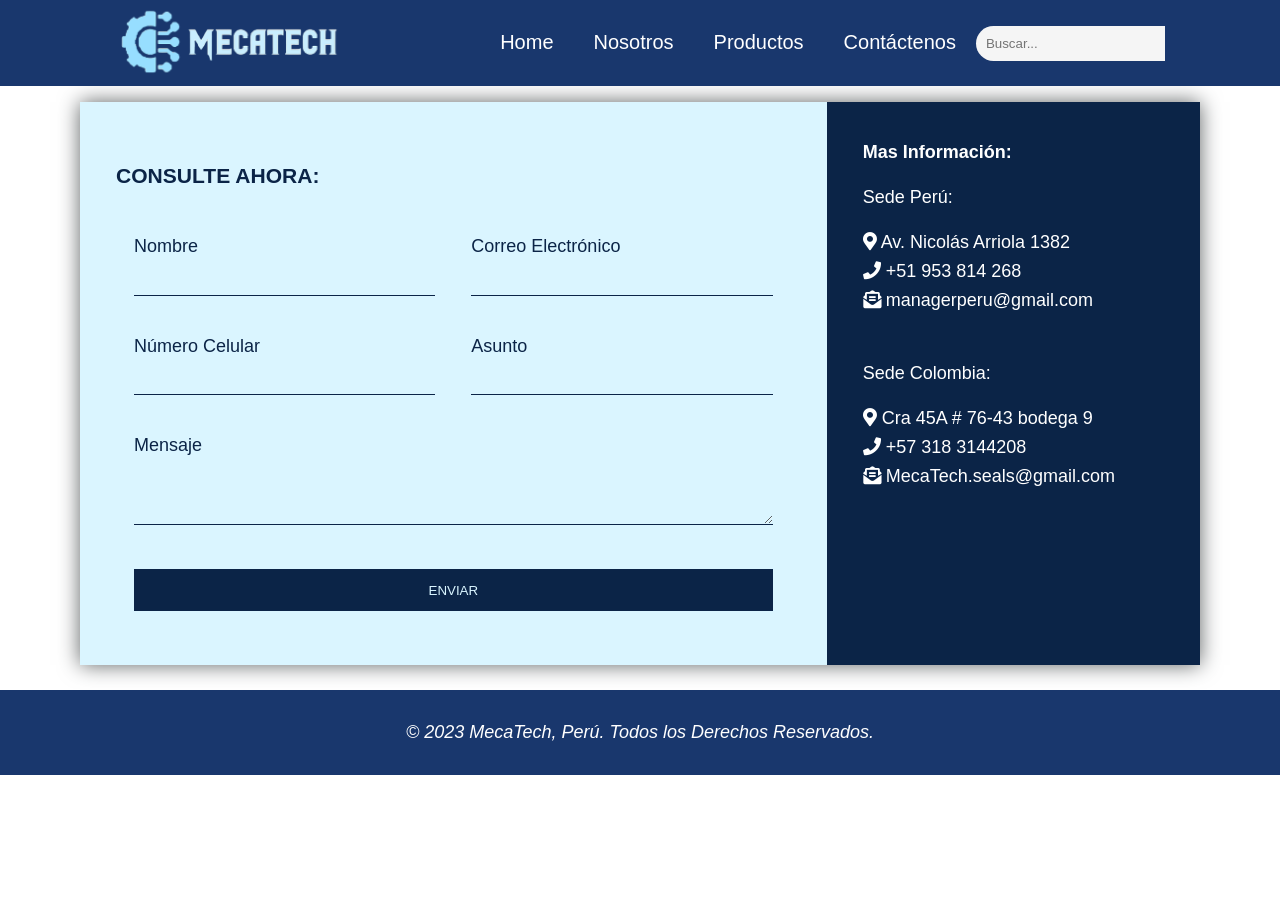
<file: FORM.html>
<!DOCTYPE html>
<html lang="es">
<head>
    <meta charset="UTF-8">
    <meta name="viewport" content="width=device-width, initial-scale=1.0">
    <meta http-equiv="X-UA-Compatible" content="ie=edge">
    <title>Contáctenos </title>
    <link rel="stylesheet" href="STYLEFORM.CSS">
    <!-- FONT AWESOME -->
    <link rel="stylesheet" href="https://use.fontawesome.com/releases/v5.8.1/css/all.css" integrity="sha384-50oBUHEmvpQ+1lW4y57PTFmhCaXp0ML5d60M1M7uH2+nqUivzIebhndOJK28anvf" crossorigin="anonymous">
    <!-- ANIMATE CSS -->
    <link rel="stylesheet" href="https://cdnjs.cloudflare.com/ajax/libs/animate.css/3.7.0/animate.min.css">
    <script src="FormScript.js"></script>


</head>
<body>


    <header id="Home">
        <nav>
            <img src="img/1logo.png" class="logo">
            <ul class="main-nav" >
                <li class="main-nav_item"><a href="index.html">Home </a></li>
                <li class="main-nav_item"><a href="Nosotros.html">Nosotros </a></li>
                <li class="main-nav_item"><a href="Productos.html">Productos </a></li>
                <li class="main-nav_item"><a href="#content">Contáctenos </a></li>
                <li>
                    <form>
                        <input type="text" placeholder="Buscar...">
                        <button type="submit"><i class="search"></i></button>
                    </form>
                </li>
            </ul>
        </nav>
    </header>
    
    <div class="content">

        <div class="contact-wrapper animated bounceInUp">
            <div class="contact-form">
                <h3>CONSULTE AHORA:</h3>
                <form action='guardar.php' method='POST' onsubmit="mostrarMensaje()">
                    <p>
                        <label>Nombre</label>
                        <input type="text" name="fullname">
                    </p>
                    <p>
                        <label>Correo Electrónico</label>
                        <input type="email" name="email">
                    </p>
                    <p>
                        <label>Número Celular</label>
                        <input type="tel" name="phone">
                    </p>
                    <p>
                        <label>Asunto</label>
                        <input type="text" name="affair">
                    </p>
                    <p class="block">
                        <label>Mensaje</label> 
                        <textarea name="message" rows="3"></textarea>
                    </p>
                    <p class="block">
                        <button type="submit" class="vibrating-button">
                            Enviar
                        </button>
                    </p>
                </form>
            </div>
            
            <div class="contact-info">
                <h4>Mas Información:</h4>
                <p>Sede Perú: </p>
                <ul>
                    <li><i class="fas fa-map-marker-alt"></i> Av. Nicolás Arriola 1382</li>
                    <li><i class="fas fa-phone"></i> +51 953 814 268</li>
                    <li><i class="fas fa-envelope-open-text"></i> managerperu@gmail.com</li>
                </ul>
                <br>
                <p>Sede Colombia: </p>
                <ul>
                    <li><i class="fas fa-map-marker-alt"></i> Cra 45A # 76-43 bodega 9</li>
                    <li><i class="fas fa-phone"></i> +57 318 3144208</li>
                    <li><i class="fas fa-envelope-open-text"></i> MecaTech.seals@gmail.com</li>
                </ul>
            </div>
        </div>

    </div>

    <footer>
        <div>
            <p><i> © 2023 MecaTech, Perú. Todos los Derechos Reservados.</i> </p>
        </div>
    </footer>    

</body>
</html>
</file>
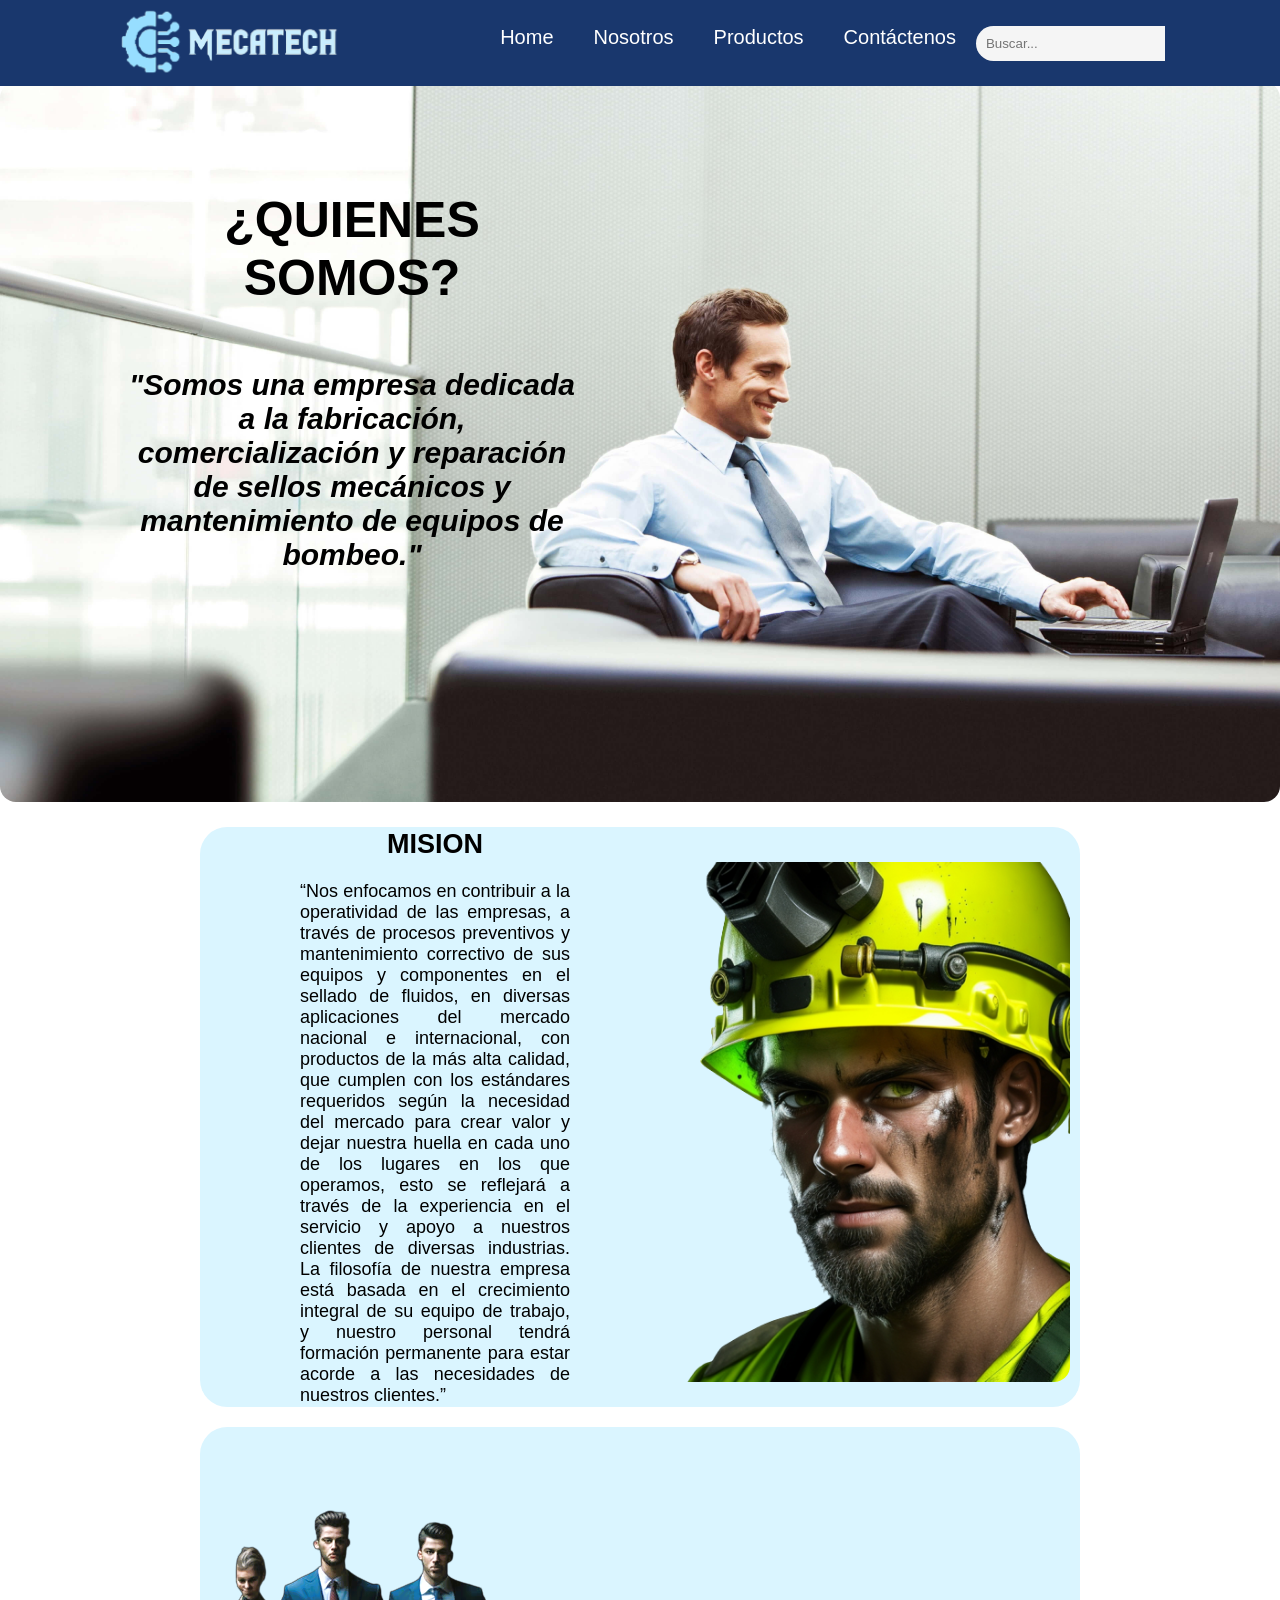
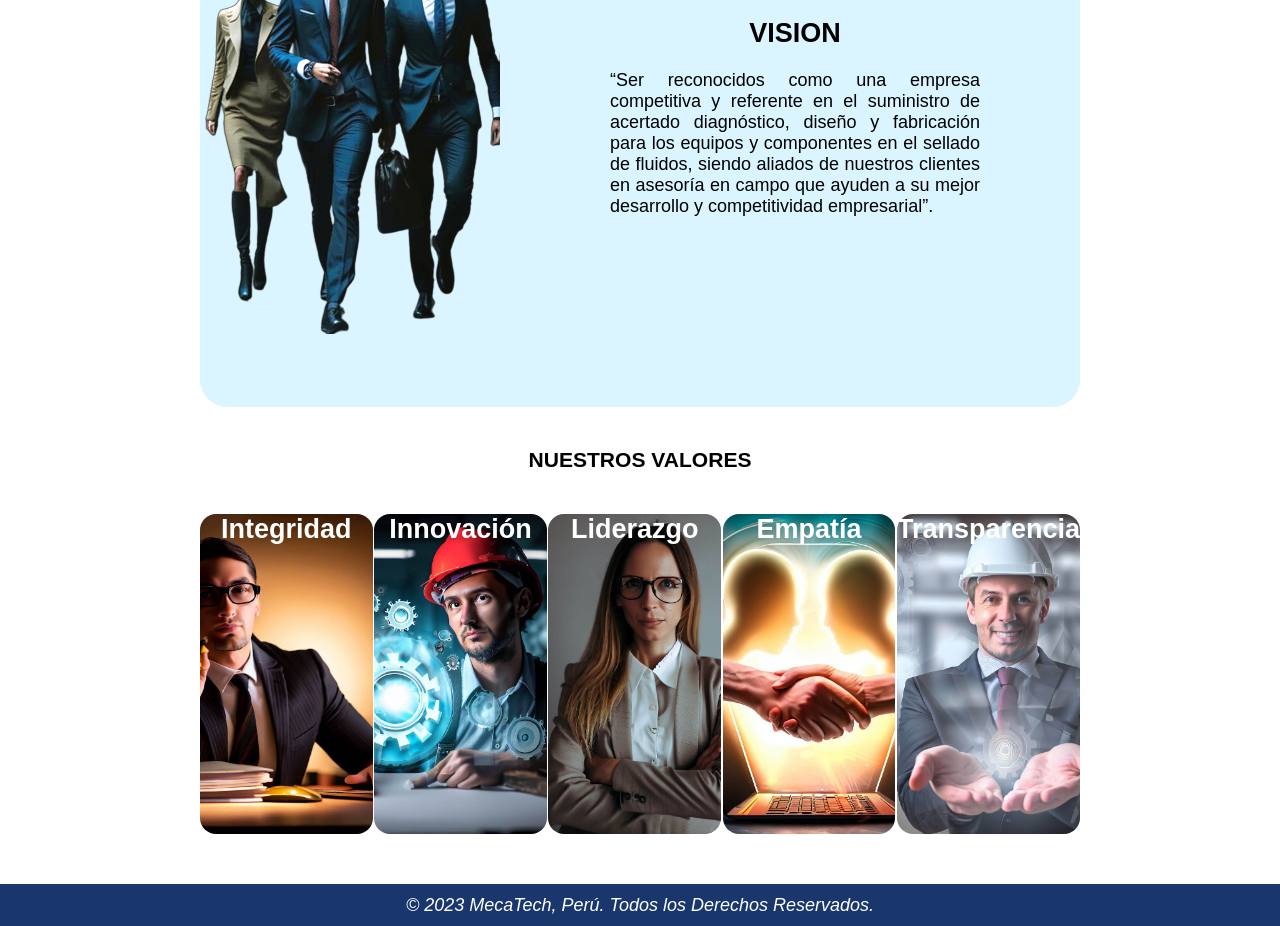
<file: Nosotros.html>
<!DOCTYPE html>
<html lang="es">
    <head>
        <meta charset="UTF-8">
        <meta http-equiv="X-UA-Compatible" content="IE=edge">
        <meta name="viewport" content="width=device-width, initial-scale=1.0">
        <title>Nosotros</title>
        <link rel="stylesheet" type="text/css" href="NosotrosStyle.css">
    </head>
    
    <body>
        <header id="Home">
            <nav>
                <img src="img/1logo.png" class="logo">
                
                <ul class="main-nav" >
                    <li class="main-nav_item"><a href="index.html">Home </a></li>
                    <li class="main-nav_item"><a href="#Nosotros">Nosotros </a></li>
                    <li class="main-nav_item"><a href="Productos.html">Productos </a></li>
                    <li class="main-nav_item"><a href="FORM.html">Contáctenos </a></li>
                    <li>
                        <form>
                            <input type="text" placeholder="Buscar...">
                            <button type="submit"><i class="search"></i></button>
                        </form>
                    </li>
                </ul>
            </nav>
        </header>

        <section id="Nosotros">
            <br>
            <br> 
            <header>
                <div class="container">
                    <img src="img/Nosotrs.jpg" alt="Mi imagen">
                    <div class="text-section">
                        <h1>¿QUIENES SOMOS?</h1>
                        <br>
                        <h3><I>"Somos una empresa dedicada a la fabricación, comercialización y reparación de sellos mecánicos y mantenimiento de equipos de bombeo."</I></h3>
                        <br>
                    </div>
                </div>
            </header>

            <article class="mision">
                
                <div>
                    <h2>MISION</h2>
                    <br>
                    <p>
                        “Nos enfocamos en contribuir a la operatividad de las empresas, a través de procesos preventivos y mantenimiento correctivo de sus equipos y componentes en el sellado de fluidos, en diversas aplicaciones del mercado nacional e internacional, con productos de la más alta calidad, que cumplen con los estándares requeridos según la necesidad del mercado para crear valor y dejar nuestra huella en cada uno de los lugares en los que operamos, esto se reflejará a través de la experiencia en el servicio y apoyo a nuestros clientes de diversas industrias. La filosofía de nuestra empresa está basada en el crecimiento integral de su equipo de trabajo, y nuestro personal tendrá formación permanente para estar acorde a las necesidades de nuestros clientes.”
                    <p>
                </div>
                <img src="img/mission.png">
            </article>

            <article class="vision">
                <img src="img/Vision.png">
                <div>
                    <h2>VISION</h2>
                    <br>
                    <p>
                        “Ser reconocidos como una empresa competitiva y referente en el suministro de acertado diagnóstico, diseño y fabricación para los equipos y componentes en el sellado de fluidos, siendo aliados de nuestros clientes en asesoría en campo que ayuden a su mejor desarrollo y competitividad empresarial”.
                    </p>  
                </div>
                
            </article>     

            <section class="nuestros">
                <br>
                <h1>NUESTROS VALORES</h1>
                <br>
                <br>
                <div class="valores_galeri">
                    <div style="background-image: url('img/v1.jpeg');"> <h2 class="sombreado_valores">Integridad </h2> </div>
                    <div style="background-image: url('img/v2.jpeg');"> <h2 class="sombreado_valores">Innovación </h2> </div>
                    <div style="background-image: url('img/v3.jpeg');"> <h2 class="sombreado_valores">Liderazgo</h2> </div>
                    <div style="background-image: url('img/v4.jpeg');"> <h2 class="sombreado_valores">Empatía</h2> </div>
                    <div style="background-image: url('img/v5.jpeg');"> <h2 class="sombreado_valores">Transparencia</h2> </div>
                </div>
            </section>
            
        </section>
        <footer>
            <div>
                <br>
                <br>
                <p><i> © 2023 MecaTech, Perú. Todos los Derechos Reservados.</i> </p>
            </div>
        </footer>   
    </body>
</html>
</file>
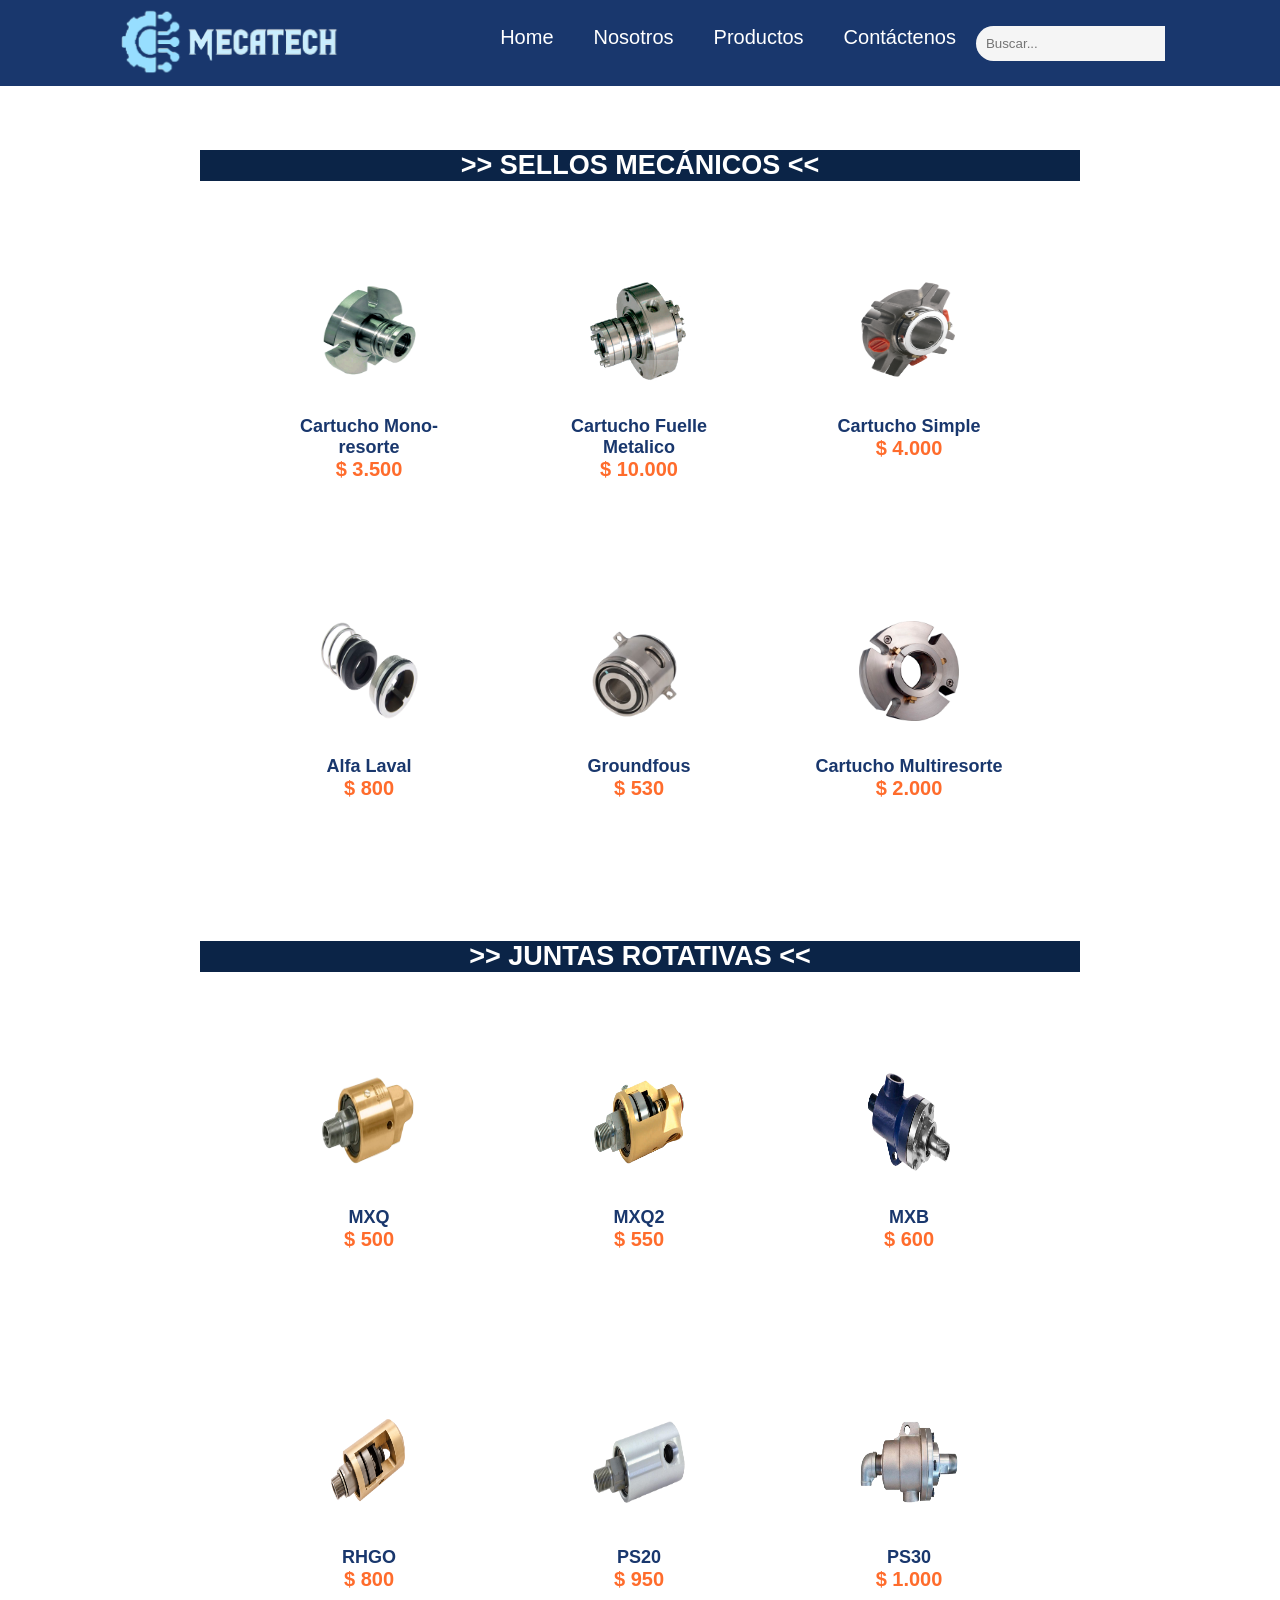
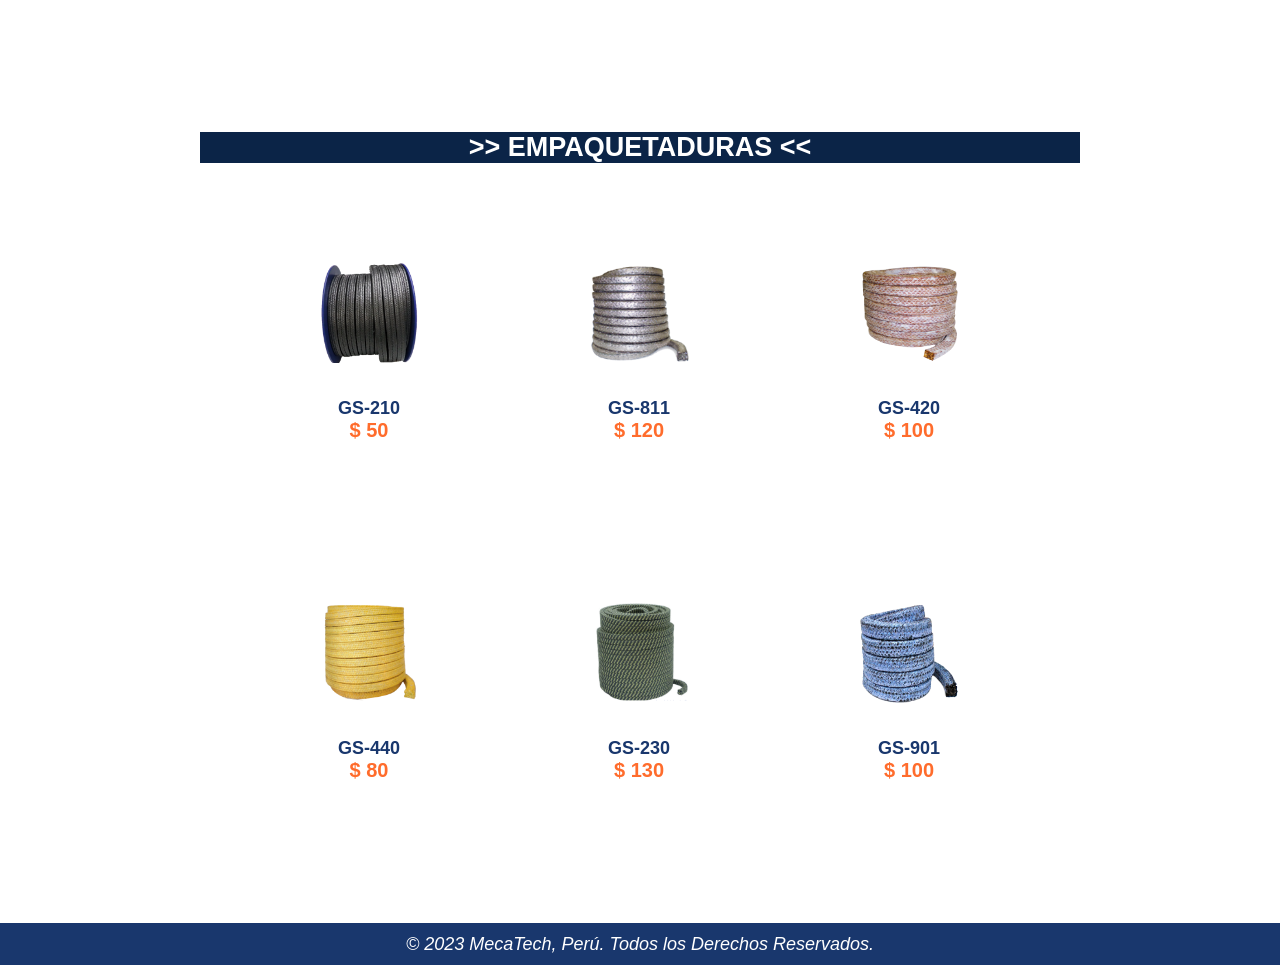
<file: Productos.html>
<!DOCTYPE html>
<html lang="es">
<head>
    <meta charset="UTF-8">
    <meta http-equiv="X-UA-Compatible" content="IE=edge">
    <meta name="viewport" content="width=device-width, initial-scale=1.0">
    <title>Productos</title>
    <link rel="stylesheet" type="text/css" href="ProductosStyle.css">
</head>
    <body>
        <header id="Home">
            <nav>
                <img src="img/1logo.png" class="logo">
                <ul class="main-nav" >
                    <li class="main-nav_item"><a href="index.html">Home </a></li>
                    <li class="main-nav_item"><a href="Nosotros.html">Nosotros </a></li>
                    <li class="main-nav_item"><a href="Productos.html">Productos </a></li>
                    <li class="main-nav_item"><a href="FORM.html">Contáctenos </a></li>
                    <li>
                        <form>
                            <input type="text" placeholder="Buscar...">
                            <button type="submit"><i class="search"></i></button>
                        </form>
                    </li>
                </ul>
            </nav>
        </header>

        <section id="sellosmecanicos">

            <h1> >> SELLOS MECÁNICOS << </h1>
            
            <section class="contenido">
                <div class="mostrador" id="mostrador">
                    <div class="fila">
                        <div class="item" onclick="cargar(this)">
                            <div class="contenedor-foto">
                                <img src="sellos mecanicos/1.png" alt="">
                            </div>
                            <p class="descripcion">Cartucho Mono-resorte</p>
                            <span class="precio">$ 3.500</span>
                        </div>
                        <div class="item" onclick="cargar(this)">
                            <div class="contenedor-foto">
                                <img src="sellos mecanicos/2.png" alt="">
                            </div>
                            <p class="descripcion" id>Cartucho Fuelle Metalico</p>
                            <span class="precio">$ 10.000</span>
                        </div>
                        <div class="item" onclick="cargar(this)">
                            <div class="contenedor-foto">
                                <img src="sellos mecanicos/3.png" alt="">
                            </div>
                            <p class="descripcion">Cartucho Simple
                            </p>
                            <span class="precio">$ 4.000</span>
                        </div>
                    </div>
                    <div class="fila">
                        <div class="item" onclick="cargar(this)">
                            <div class="contenedor-foto">
                                <img src="sellos mecanicos/4.png" alt="">
                            </div>
                            <p class="descripcion">Alfa Laval</p>
                            <span class="precio">$ 800</span>
                        </div>
                        <div class="item" onclick="cargar(this)">
                            <div class="contenedor-foto">
                                <img src="sellos mecanicos/5.png" alt="">
                            </div>
                            <p class="descripcion">Groundfous</p>
                            <span class="precio">$ 530</span>
                        </div>
                        <div class="item" onclick="cargar(this)">
                            <div class="contenedor-foto">
                                <img src="sellos mecanicos/6.png" alt="">
                            </div>
                            <p class="descripcion">Cartucho Multiresorte</p>
                            <span class="precio">$ 2.000</span>
                        </div>
                    </div> 
                </div>
                <!-- CONTENEDOR DEL ITEM SELECCIONADO -->
                <div class="seleccion" id="seleccion">
                    <div class="cerrar" onclick="cerrar()">
                        &#x2715
                    </div>
                    <div class="info">
                        <img src="sellos mecanicos/1.png" alt="" id="img">
                        <h2 id="modelo">Cartucho Mono-resorte MODEL 1</h2>
                        <p id="descripcion">Descripción Modelo 1</p>
        
                        <span class="precio" id="precio">$ 3.500</span>
        
                        <div class="fila">
                            <div class="size">
                                <label for="">Shaft</label>
                                <select name="" id="">
                                    <option value="">1/2"</option>
                                    <option value="">5/8"</option>
                                    <option value="">3/4"</option>
                                    <option value="">7/8"</option>
                                    <option value="">1"</option>
                                </select>
                            </div>
                            <button>AGREGAR AL CARRITO</button>
                        </div>
                    </div>
                </div>
            </section>
            </div>

        </section>

        <section id="juntarotativa">

            <h1> >> JUNTAS ROTATIVAS << </h1>
            
            <section class="contenido">
                <div class="mostrador" id="mostrador">
                    <div class="fila">
                        <div class="item" onclick="cargar(this)">
                            <div class="contenedor-foto">
                                <img src="juntas rotativas/1.png" alt="">
                            </div>
                            <p class="descripcion">MXQ</p>
                            <span class="precio">$ 500</span>
                        </div>
                        <div class="item" onclick="cargar(this)">
                            <div class="contenedor-foto">
                                <img src="juntas rotativas/2.png" alt="">
                            </div>
                            <p class="descripcion" id>MXQ2</p>
                            <span class="precio">$ 550</span>
                        </div>
                        <div class="item" onclick="cargar(this)">
                            <div class="contenedor-foto">
                                <img src="juntas rotativas/3.png" alt="">
                            </div>
                            <p class="descripcion">MXB
                            </p>
                            <span class="precio">$ 600</span>
                        </div>
                    </div>
                    <div class="fila">
                        <div class="item" onclick="cargar(this)">
                            <div class="contenedor-foto">
                                <img src="juntas rotativas/4.png" alt="">
                            </div>
                            <p class="descripcion">RHGO</p>
                            <span class="precio">$ 800</span>
                        </div>
                        <div class="item" onclick="cargar(this)">
                            <div class="contenedor-foto">
                                <img src="juntas rotativas/5.png" alt="">
                            </div>
                            <p class="descripcion">PS20</p>
                            <span class="precio">$ 950</span>
                        </div>
                        <div class="item" onclick="cargar(this)">
                            <div class="contenedor-foto">
                                <img src="juntas rotativas/6.png" alt="">
                            </div>
                            <p class="descripcion">PS30</p>
                            <span class="precio">$ 1.000</span>
                        </div>
                    </div> 
                </div>
                <!-- CONTENEDOR DEL ITEM SELECCIONADO -->
                <div class="seleccion" id="seleccion">
                    <div class="cerrar" onclick="cerrar()">
                        &#x2715
                    </div>
                    <div class="info">
                        <img src="juntas rotativas/1.png" alt="" id="img">
                        <h2 id="modelo">MXQ MODEL 1</h2>
                        <p id="descripcion">Descripción Modelo 1</p>
        
                        <span class="precio" id="precio">$ 500</span>
        
                        <div class="fila">
                            <div class="size">
                                <label for="">Shaft</label>
                                <select name="" id="">
                                    <option value="">1/8"</option>
                                    <option value="">1/4"</option>
                                    <option value="">3/8"</option>
                                    <option value="">1/2"</option>
                                    <option value="">5/8"</option>
                                    <option value="">3/4"</option>
                                </select>
                            </div>
                            <button>AGREGAR AL CARRITO</button>
                        </div>
                    </div>
                </div>
            </section>
            </div>


        </section>

        <section id="empaquetaduras">

            <h1> >> EMPAQUETADURAS << </h1>

            <section class="contenido">
                <div class="mostrador" id="mostrador">
                    <div class="fila">
                        <div class="item" onclick="cargar(this)">
                            <div class="contenedor-foto">
                                <img src="empaquetaduras/1.png" alt="">
                            </div>
                            <p class="descripcion">GS-210</p>
                            <span class="precio">$ 50</span>
                        </div>
                        <div class="item" onclick="cargar(this)">
                            <div class="contenedor-foto">
                                <img src="empaquetaduras/2.png" alt="">
                            </div>
                            <p class="descripcion" id>GS-811</p>
                            <span class="precio">$ 120</span>
                        </div>
                        <div class="item" onclick="cargar(this)">
                            <div class="contenedor-foto">
                                <img src="empaquetaduras/3.png" alt="">
                            </div>
                            <p class="descripcion">GS-420
                            </p>
                            <span class="precio">$ 100</span>
                        </div>
                    </div>
                    <div class="fila">
                        <div class="item" onclick="cargar(this)">
                            <div class="contenedor-foto">
                                <img src="empaquetaduras/4.png" alt="">
                            </div>
                            <p class="descripcion">GS-440</p>
                            <span class="precio">$ 80</span>
                        </div>
                        <div class="item" onclick="cargar(this)">
                            <div class="contenedor-foto">
                                <img src="empaquetaduras/5.png" alt="">
                            </div>
                            <p class="descripcion">GS-230</p>
                            <span class="precio">$ 130</span>
                        </div>
                        <div class="item" onclick="cargar(this)">
                            <div class="contenedor-foto">
                                <img src="empaquetaduras/6.png" alt="">
                            </div>
                            <p class="descripcion">GS-901</p>
                            <span class="precio">$ 100</span>
                        </div>
                    </div> 
                </div>
                <!-- CONTENEDOR DEL ITEM SELECCIONADO -->
                <div class="seleccion" id="seleccion">
                    <div class="cerrar" onclick="cerrar()">
                        &#x2715
                    </div>
                    <div class="info">
                        <img src="empaquetaduras/1.png" alt="" id="img">
                        <h2 id="modelo">GS-210 MODEL 1</h2>
                        <p id="descripcion">Descripción Modelo 1</p>
        
                        <span class="precio" id="precio">$ 50</span>
        
                        <div class="fila">
                            <div class="size">
                                <label for="">Shaft</label>
                                <select name="" id="">
                                    <option value="">1/8"</option>
                                    <option value="">1/4"</option>
                                    <option value="">3/8"</option>
                                    <option value="">1/2"</option>
                                    <option value="">5/8"</option>
                                    <option value="">3/4"</option>
                                </select>
                            </div>
                            <button>AGREGAR AL CARRITO</button>
                        </div>
                    </div>
                </div>
            </section>
            </div>

        </section>

        <footer>
            <div>
                <br>
                <br>
                <p><i> © 2023 MecaTech, Perú. Todos los Derechos Reservados.</i> </p>
            </div>
        </footer>   

        <script src="scriptProducts.js"></script>
    </body>
</html>
</file>
<file: STYLEFORM.CSS>
* {
    box-sizing: border-box;
}

body {
    margin-top: 8%;
    background: #fff;
    color: #fff;
    line-height: 1.6;
    padding: 0 1.5em;
    font-size: large;
    font-family: 'Quicksand', sans-serif;
}

nav {
    background-color: #19376D;
    display: flex;
    align-items: center;
    position: fixed;
    top: 0;
    left: 0;
    right: 0;
    justify-content: space-evenly;
    z-index: 2;
}
/*estilo para la lista de contenido*/
.main-nav{
    list-style-type: none; /* Quitar viñetas de la lista */
    display: flex;
    color: white;
}  
/*estilo para espaciar el contenido de la lista*/
.main-nav_item{
    padding-left: 10px; 
    padding-right: 10px;   
}
  /* Estilos para los enlaces de navegación al pasar el cursor por encima */
.main-nav_item a:hover {
    background-color: #fff;
    color: #19376D;
    border-radius: 1rem;
    display: flex; /* Color de fondo de los enlaces al pasar el cursor */
}

/*estilo para personalisar el texto del contenido*/
a{
    color: white;
    text-decoration: none;
    padding: 5px 10px; /* Espaciado interno de los enlaces */
    font-size: 20px;
}
/*estilo para el cuadro de busqueda*/
nav form input[type="text"] {
    padding: 10px;
    border: none;
    background-color: whitesmoke;
    color: #19376D;
    border-radius: 20px 0 0 20px;
    flex-grow: 1;
}
/*estilo para el boton del cuadro de busqueda*/
nav form button[type="submit"] {
    background-color: transparent;
    border: none;
    color: #fff;
    font-size: 18px;
    padding: 10px;
    position: absolute;
    right: 0;
    top: 0;
    border-radius: 0 20px 20px 0;
    cursor: pointer;
    transition: all 0.3s ease;
}
/*Estilos para dimensionar el logo*/
.logo{
    width: 250px;
    height: auto;
}

.container {
    max-width: 1170px;
    margin-left: auto;
    margin-right: auto;
    padding: 1.5em;
}

ul {
    list-style: none;
    padding: 0;
}

.logo {
    text-align: center;
    font-size: 3em;
}

.logo span {
    color: #19376D;
}

.contact-wrapper {
    box-shadow: 0 0 20px 0 #5f6364;
}

.contact-wrapper > * {
    padding: 1em;
}

.contact-form {
    background: #DAF5FF;
}

.contact-form form {
    display: grid;
    grid-template-columns: 1fr 1fr;
}

.contact-form form label {
    display: block;
}

.contact-form form p {
    margin: 0;
    padding: 1em;
}

.contact-form form .block {
    grid-column: 1 / 3;
}

.contact-form form button,
.contact-form form input,
.contact-form form textarea {
    width: 100%;
    padding: .7em;
    border: none;
    background: none;
    outline: 0;
    color: #0B2447;
    border-bottom: 1px solid #0B2447;
}

.contact-form form button {
    background: #0B2447;
    color: #DAF5FF;
    border: 0;
    text-transform: uppercase;
    padding: 1em;
}

.contact-form form button:hover,
.contact-form form button:focus {
    background: #d63031;
    color: #fff;
    transition: background-color 1s ease-out;
    outline: 0;
}

/* CONTACT INFO */
.contact-info {
    background: #0B2447;
}

.contact-info h4, .contact-info ul, .contact-info p {
    text-align: center;
    margin: 0 0 1rem 0;
}
label{
    color: #0B2447;
}
h3{
    color: #0B2447;
}
/* LARGE SIZE */
@media(min-width: 700px) {
    body {
        padding: 0 4em;
    }
    .contact-wrapper {
        display: grid;
        grid-template-columns: 2fr 1fr;
    }
    .contact-wrapper > * {
        padding: 2em;
    }
    .contact-info h4,
    .contact-info ul,
    .contact-info p {
        text-align: left;
    }
}
.content{
    margin-bottom: 25px;
}

footer{
    background: #19376D;
    color: #fff;
    margin-bottom: 0;
    position:absolute;
    left: 0;
    right: 0;
    z-index: 3;
    padding: 10px 0;
}

footer div{
    display: flex;
    justify-content: center;
}

@keyframes vibrate {
    0% { transform: translate(0); }
    10% { transform: translate(-2px, 2px); }
    20% { transform: translate(2px, -2px); }
    30% { transform: translate(-2px, -2px); }
    40% { transform: translate(2px, 2px); }
    50% { transform: translate(-2px, 2px); }
    60% { transform: translate(2px, -2px); }
    70% { transform: translate(-2px, -2px); }
    80% { transform: translate(2px, 2px); }
    90% { transform: translate(-2px, 2px); }
    100% { transform: translate(0); }
}

.vibrating-button:hover {
    animation: vibrate 0.5s infinite;
}
</file>
<file: NosotrosStyle.css>
*{
    margin: 0;
    padding: 0;
    box-sizing: border-box;
}


nav {
    background-color: #19376D;
    display: flex;
    align-items: center;
    position: fixed;
    top: 0;
    left: 0;
    right: 0;
    justify-content: space-evenly;
    z-index: 2;
}
/*estilo para la lista de contenido*/
.main-nav{
    list-style-type: none; /* Quitar viñetas de la lista */
    display: flex;
    color: white;
}  
/*estilo para espaciar el contenido de la lista*/
.main-nav_item{
    padding-left: 10px; padding-right: 10px;   
}
/* Estilos para los enlaces de navegación al pasar el cursor por encima */
.main-nav_item a:hover {
    background-color: #fff;
    color: #19376D;
    border-radius: 1rem;
    display: flex; /* Color de fondo de los enlaces al pasar el cursor */
}

/*estilo para personalisar el texto del contenido*/
a{
    color: white;
    text-decoration: none;
    padding: 5px 10px; /* Espaciado interno de los enlaces */
    font-size: 20px;
}
/*estilo para el cuadro de busqueda*/
nav form input[type="text"] {
    padding: 10px;
    border: none;
    background-color: whitesmoke;
    color: #19376D;
    border-radius: 20px 0 0 20px;
    flex-grow: 1;
}
/*estilo para el boton del cuadro de busqueda*/
nav form button[type="submit"] {
    background-color: transparent;
    border: none;
    color: #fff;
    font-size: 18px;
    padding: 10px;
    position: absolute;
    right: 0;
    top: 0;
    border-radius: 0 20px 20px 0;
    cursor: pointer;
    transition: all 0.3s ease;
}
/*Estilos para dimensionar el logo*/
.logo{
    width: 250px;
    height: auto;
}

#Nosotros {

    margin-bottom: 50px;
    margin-top: 40px;
}

article{
    display: flex; /* Utilizar flexbox para la disposición de los elementos */
    margin-top: 20px; /* Agregar un margen superior para separar los elementos */
    flex-wrap: nowrap;
    flex-direction: row;
    align-items: center;
    justify-content: space-evenly;
    background: #DAF5FF;
    border-radius:1.7rem;
    height: 580px;
}
article div{
    margin: 100px 100px 100px 100px;
    text-align: justify;
}
article img{
    margin-right: 10px; /* Agregar un margen derecho para separar la imagen de la derecha */
    width: 400px; /* Tamaño inicial de 80 píxeles */
    max-width: 100%; /* Establecer un ancho máximo del 100% */
    height: auto; 
    border-radius: 1rem;

}

.valores_galeri {
    display: flex;
    height: 20rem;
    gap: 0.1rem;
    
}

.valores_galeri > div {
    flex: 1;
    border-radius: 1rem;
    background-position: center;
    background-repeat: no-repeat;
    background-size: auto 100%;
    transition: all cubic-bezier(0.25, 0.4, 0.45, 1.4);
    
/*  transition: [propiedad] [duración] [función-de-aceleración] [retraso]; */
}

.valores_galeri > div:hover {
    flex: 5;
}

.valores_galeri h2{
    color: #fff; 
}



.container {
    position: relative;
    z-index: 1;
}

.container img {
    width: 100%;
    height: auto;
    border-radius: 1rem;
}

.text-section {
    position: absolute;
    top: 15%;
    left: 10%;
    transform: translateY(-50%);
    color: black;
    width: 35%;
    transform: translateX(0px);
    animation: float 6s ease-out infinite;
}

.text-section h1 {
    font-size: 50px;
    margin-bottom: 40px;
}

.text-section h3 {
    font-size: 30px;
}

.vision, 
.mision,
.nuestros {
    margin: 20px 200px 20px 200px;
    
}

h2{
    text-align: center;
}

article img {
    transform: translateX(0px);
    animation: float 6s ease-out infinite;
    margin-top: 10px;
}

@keyframes float {
    0%{
        transform: translateY(0px);
    }
    50%{
        transform: translateY(-20px);
    }
    100%{
        transform: translateY(0px);
    }
}

body{
    font-family: 'Quicksand', sans-serif;
    text-align: center;
    font-size: large;
}


footer{
    background: #19376D;
    color: #fff;
    margin-bottom: 0;
    position:absolute;
    left: 0;
    right: 0;
    z-index: 3;
}
footer div{
    display: flex;
    justify-content: center;
    align-items: center;
}
</file>
<file: ProductosStyle.css>
*{
    margin: 0;
    padding: 0;
    box-sizing: border-box;
}
nav {
  background-color: #19376D;
    display: flex;
    align-items: center;
    position: fixed;
    top: 0;
    left: 0;
    right: 0;
    justify-content: space-evenly;
    z-index: 2;
}
/*estilo para la lista de contenido*/
.main-nav{
  list-style-type: none; /* Quitar viñetas de la lista */
  display: flex;
  color: white;
}  
/*estilo para espaciar el contenido de la lista*/
.main-nav_item{
  padding-left: 10px; padding-right: 10px;   
}
/* Estilos para los enlaces de navegación al pasar el cursor por encima */
.main-nav_item a:hover {
  background-color: #fff;
  color: #19376D;
  border-radius: 1rem;
  display: flex; /* Color de fondo de los enlaces al pasar el cursor */
}

/*estilo para personalisar el texto del contenido*/
a{
  color: white;
  text-decoration: none;
  padding: 5px 10px; /* Espaciado interno de los enlaces */
  font-size: 20px;
}
/*estilo para el cuadro de busqueda*/
nav form input[type="text"] {
padding: 10px;
border: none;
background-color: whitesmoke;
color: #19376D;
border-radius: 20px 0 0 20px;
flex-grow: 1;
}
/*estilo para el boton del cuadro de busqueda*/
nav form button[type="submit"] {
background-color: transparent;
border: none;
color: #fff;
font-size: 18px;
padding: 10px;
position: absolute;
right: 0;
top: 0;
border-radius: 0 20px 20px 0;
cursor: pointer;
transition: all 0.3s ease;
}
/*Estilos para dimensionar el logo*/
.logo{
  width: 250px;
  height: auto;
}

#sellosmecanicos{
  margin-top: 150px;
}

:root{
  --bgColor:rgb(255, 255, 255);
}

body{
  
  background: var(--bgColor);
  user-select: none;
  font-size: large;
  object-fit: cover;
  text-align: center;
  margin: 0;
  font-family: 'Quicksand', sans-serif;

}

section h1{
  color: #fff; 
  background: #0B2447;
  margin-left: 200px;
  margin-right: 200px;
  text-align: center;
}

.contenido{
  max-width: 1200px;
  width: 100%;
  margin: 40px auto;
  display: flex;
  z-index: 1;
}
.mostrador{
  width: 100%;
  transition: .5s ease;
}
.mostrador .fila{
  width: 100%;
  display: flex;
  justify-content: center;
  margin-bottom: 40px;
}

.mostrador .fila .item{
  width: 250px;
  padding: 30px;
  height: 300px;
  /*border: 2px solid red;*/
  text-align: center;
  margin: 0 10px;
  cursor: pointer;
  border-radius: 5px;
  transition: .3s;
}
.mostrador .fila .item:hover{
  background-color: #B9E9FC;
}
.mostrador .fila .item img{
  width: 100px;
  height: 100px;
  margin: 30px 0;
}
.mostrador .fila .item .descripcion{
  color: #19376D;
  font-weight: bold;
}
.mostrador .fila .item .precio{
  color: #FF6C2C;
  font-weight: bold;
  font-size: 20px;
}
.seleccion{
  transition: .5s ease;
  opacity: 0;
  width: 0%;
  border: 1px solid #0B2447;
  position: relative;
  display: flex;
  flex-direction: column;
  justify-content: center;
  overflow: hidden;

}
.cerrar{
  position: absolute;
  right: 0;
  top: 20px;
  right: 20px;
  cursor: pointer;
}

.info{
  padding: 20px;
}
.info img{
  display: block;
  margin: 30px auto;
  width: 80%;
}
.info h2{
  color: #19376D;
  margin-bottom: 10px;
}
.info p{
  font-size: 14px;
  color: #19376D;
  margin-bottom: 10px;
}
.info .precio{
  font-size: 30px;
  font-weight: bold;
  color: #FF6C2C;
  margin-bottom: 10px;
  display: block;
}
.info .fila{
  display: flex;
  align-items: flex-end;
}
.info .fila label{
  display: block;
  margin-bottom: 10px;
}
.info .fila select{
  width: 100px;
  font-size: 18px;
  padding: 6px;
  margin-right: 30px;
}
.info .fila button{
  height: 40px;
  border: none;
  padding: 0 10px;
  color: #fff;
  background-color: #19376D;
}
footer{
  background: #19376D;
  color: #fff;
  margin-bottom: 0;
  position:absolute;
  left: 0;
  right: 0;
  z-index: 3;
}
footer div{
  display: flex;
  justify-content: center;
  align-items: center;
}
</file>
